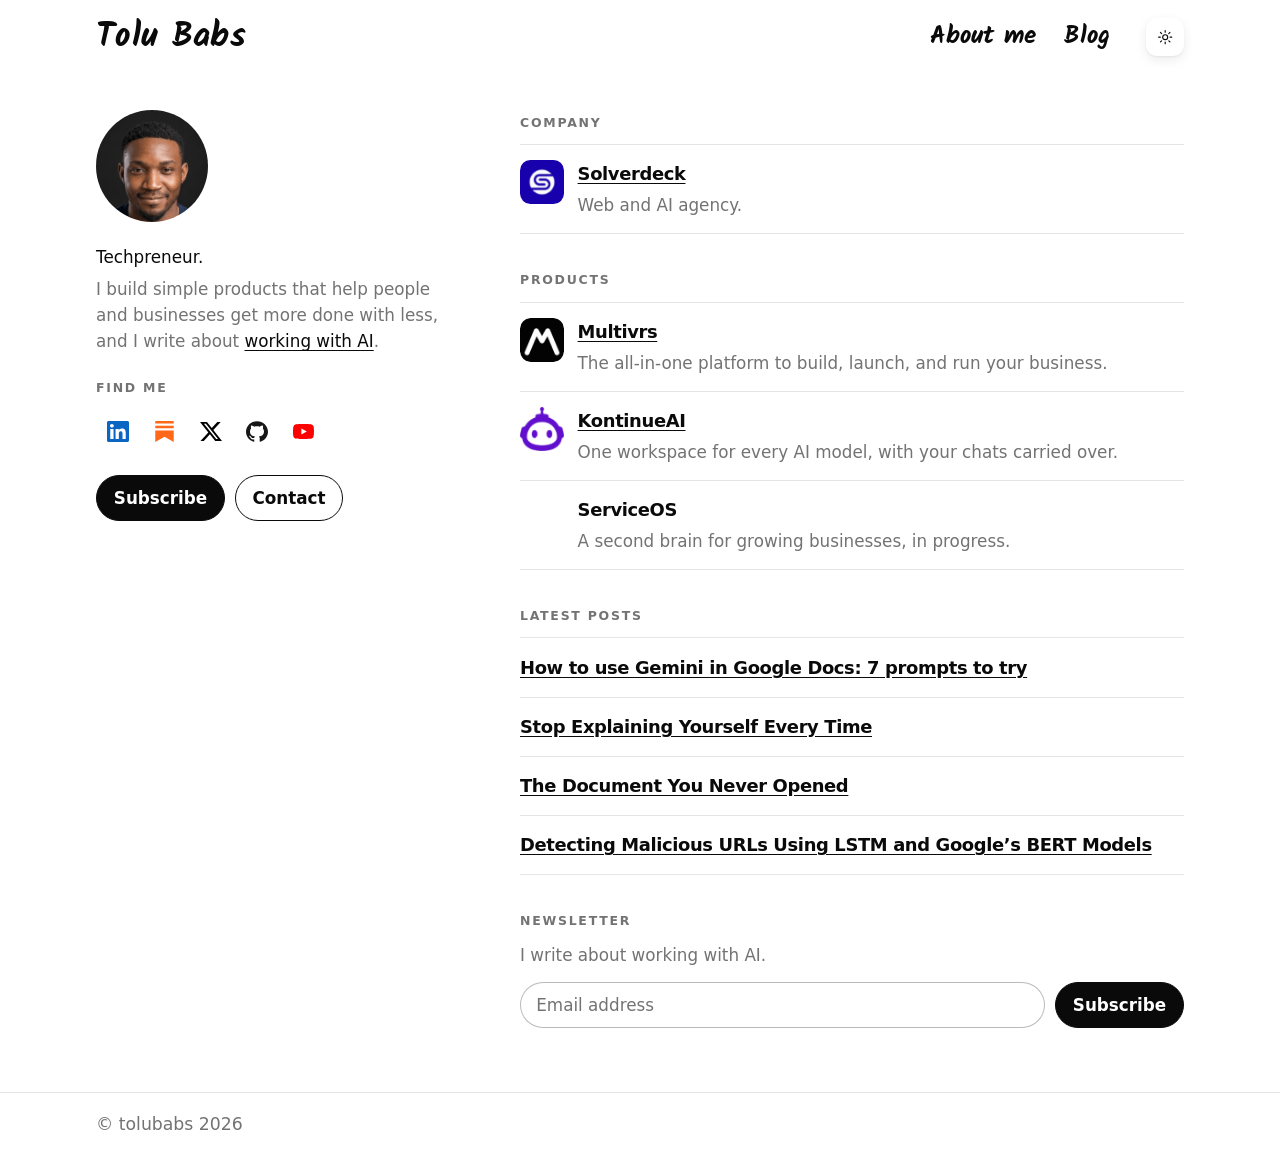
<file: index.html>
<!DOCTYPE html>
<html lang="en-GB">
  <head>
    <meta charset="utf-8">
    <meta name="viewport" content="width=device-width, initial-scale=1">
    <title>Tolu Babs</title>
    <meta name="author" content="Toluwase Babalola">
    <meta name="color-scheme" content="light dark">
    <meta name="theme-color" content="#ffffff" media="(prefers-color-scheme: light)">
    <meta name="theme-color" content="#0a0a0a" media="(prefers-color-scheme: dark)">
    <link rel="canonical" href="https://thbabs.com/">
    <link rel="icon" href="/favicon.svg" type="image/svg+xml">
    <link rel="icon" href="/favicon-32.png" type="image/png" sizes="32x32">
    <link rel="apple-touch-icon" href="/apple-touch-icon.png">
    <meta property="og:title" content="Tolu Babs">
    <meta property="og:url" content="https://thbabs.com/">
    <meta property="og:type" content="website">
    <meta property="og:locale" content="en_GB">
    <meta name="twitter:title" content="Tolu Babs">
    <script>
      (function () {
        try {
          var stored = localStorage.getItem("theme");
          var theme = stored === "light" || stored === "dark"
            ? stored
            : (window.matchMedia("(prefers-color-scheme: dark)").matches ? "dark" : "light");
          document.documentElement.setAttribute("data-theme", theme);
        } catch (error) {}
      })();
    </script>
    <link rel="stylesheet" href="/styles.css">
    <script type="application/ld+json">
      {
        "@context": "https://schema.org",
        "@type": "Person",
        "name": "Toluwase Babalola",
        "alternateName": "Tolu Babs",
        "description": "Techpreneur",
        "url": "https://thbabs.com/",
        "image": "https://thbabs.com/avatar.png",
        "sameAs": [
          "https://github.com/thbabs",
          "https://www.linkedin.com/in/toluwasebabalola",
          "https://x.com/iamtolux",
          "https://tryworkwithai.substack.com/",
          "https://multivrs.space/",
          "https://kontinueai.com/",
          "https://www.solverdeck.com/"
        ]
      }
    </script>
  </head>
  <body>
    <a class="skip-link" href="#content">Skip to content</a>
    <header class="site-header">
      <a class="brand" href="/" aria-current="page">Tolu Babs</a>
      <div class="header-tools">
        <button type="button" class="menu-toggle" id="menu-toggle" aria-expanded="false" aria-controls="site-menu" aria-label="Open menu">
          <svg class="icon-open" viewBox="0 0 24 24" aria-hidden="true">
            <path fill="currentColor" d="M4 7h16v2H4V7zm0 4h16v2H4v-2zm0 4h16v2H4v-2z"/>
          </svg>
          <svg class="icon-close" viewBox="0 0 24 24" aria-hidden="true">
            <path fill="currentColor" d="M6.4 5 12 10.6 17.6 5 19 6.4 13.4 12 19 17.6 17.6 19 12 13.4 6.4 19 5 17.6 10.6 12 5 6.4z"/>
          </svg>
        </button>
        <nav id="site-menu" aria-label="Primary">
          <ul>
            <li><a href="/about/">About me</a></li>
            <li><a href="/blog/">Blog</a></li>
          </ul>
        </nav>
        <button type="button" class="theme-toggle" id="theme-toggle" aria-label="Switch colour theme">
          <svg class="icon-sun" viewBox="0 0 24 24" fill="none" stroke="currentColor" stroke-width="1.5" stroke-linecap="round" aria-hidden="true">
            <circle cx="12" cy="12" r="3.25"/>
            <path d="M12 3.5v2.1M12 18.4v2.1M3.5 12h2.1M18.4 12h2.1M5.8 5.8l1.5 1.5M16.7 16.7l1.5 1.5M18.2 5.8l-1.5 1.5M7.3 16.7l-1.5 1.5"/>
          </svg>
          <svg class="icon-moon" viewBox="0 0 24 24" fill="none" stroke="currentColor" stroke-width="1.5" stroke-linecap="round" stroke-linejoin="round" aria-hidden="true">
            <path d="M20 14.2A7.2 7.2 0 0 1 9.8 4 6.2 6.2 0 1 0 20 14.2z"/>
          </svg>
        </button>
      </div>
    </header>
    <main id="content" class="home">
      <div class="profile">
        <img class="avatar" src="/avatar.png" width="112" height="112" alt="Tolu Babs">
        <h1>Techpreneur.</h1>
        <p>I build simple products that help people and businesses get more done with less, and I write about <a href="https://tryworkwithai.substack.com/" target="_blank" rel="noopener">working with AI</a>.</p>
        <h2 id="find-heading">Find me</h2>
        <ul class="socials" aria-labelledby="find-heading">
          <li>
            <a rel="me noopener noreferrer" href="https://www.linkedin.com/in/toluwasebabalola" target="_blank" aria-label="LinkedIn">
              <img src="/assets/icons/linkedin.svg" width="22" height="22" alt="">
            </a>
          </li>
          <li>
            <a rel="me noopener noreferrer" href="https://tryworkwithai.substack.com/" target="_blank" aria-label="Substack">
              <img src="/assets/icons/substack.svg" width="22" height="22" alt="">
            </a>
          </li>
          <li>
            <a rel="me noopener noreferrer" href="https://x.com/iamtolux" target="_blank" aria-label="X">
              <img class="icon-x" src="/assets/icons/x.svg" width="22" height="22" alt="">
            </a>
          </li>
          <li>
            <a rel="me noopener noreferrer" href="https://github.com/thbabs" target="_blank" aria-label="GitHub">
              <img class="icon-github" src="/assets/icons/github.svg" width="22" height="22" alt="">
            </a>
          </li>
          <li>
            <a data-youtube rel="me noopener noreferrer" href="https://www.youtube.com/@thbabs_yt" target="_blank" aria-label="YouTube">
              <img src="/assets/icons/youtube.svg" width="22" height="22" alt="">
            </a>
          </li>
        </ul>
        <div class="actions">
          <a class="button" href="https://tryworkwithai.substack.com/subscribe">Subscribe</a>
          <a class="button button-secondary" href="mailto:tolubabs@solverdeck.com">Contact</a>
        </div>
      </div>

      <div class="home-main">
        <section aria-labelledby="company-heading">
          <h2 id="company-heading">Company</h2>
          <ul class="products">
            <li class="product">
              <img class="logo" src="/assets/logos/solverdeck.png" width="44" height="44" alt="">
              <div>
                <h3><a href="https://www.solverdeck.com/">Solverdeck</a></h3>
                <p>Web and AI agency.</p>
              </div>
            </li>
          </ul>
        </section>

        <section id="products" aria-labelledby="products-heading">
          <h2 id="products-heading">Products</h2>
          <ul class="products">
            <li class="product">
              <img class="logo" src="/assets/logos/multivrs.png" width="44" height="44" alt="">
              <div>
                <h3><a href="https://multivrs.space/">Multivrs</a></h3>
                <p>The all-in-one platform to build, launch, and run your business.</p>
              </div>
            </li>
            <li class="product">
              <img class="logo" src="/assets/logos/kontinueai.png" width="44" height="44" alt="">
              <div>
                <h3><a href="https://kontinueai.com/">KontinueAI</a></h3>
                <p>One workspace for every AI model, with your chats carried over.</p>
              </div>
            </li>
            <li class="product product-plain">
              <div>
                <h3>ServiceOS</h3>
                <p>A second brain for growing businesses, in progress.</p>
              </div>
            </li>
          </ul>
        </section>

        <section aria-labelledby="latest-heading">
          <h2 id="latest-heading">Latest posts</h2>
          <ul class="products latest">
            <li class="product">
              <h3><a href="https://tryworkwithai.substack.com/p/how-to-use-gemini-in-google-docs">How to use Gemini in Google Docs: 7 prompts to try</a></h3>
            </li>
            <li class="product">
              <h3><a href="https://tryworkwithai.substack.com/p/stop-explaining-yourself-every-time">Stop Explaining Yourself Every Time</a></h3>
            </li>
            <li class="product">
              <h3><a href="https://tryworkwithai.substack.com/p/how-to-summarise-a-pdf-with-chatgpt">The Document You Never Opened</a></h3>
            </li>
            <li class="product">
              <h3><a href="https://towardsdatascience.com/detecting-malicious-urls-using-lstm-and-googles-bert-models/">Detecting Malicious URLs Using LSTM and Google’s BERT Models</a></h3>
            </li>
          </ul>
        </section>

        <section class="newsletter" aria-labelledby="newsletter-heading">
          <h2 id="newsletter-heading">Newsletter</h2>
          <p>I write about working with AI.</p>
          <form class="newsletter-form" action="https://tryworkwithai.substack.com/subscribe" method="get" target="_blank" rel="noopener noreferrer">
            <label class="sr-only" for="newsletter-email">Email</label>
            <input id="newsletter-email" name="email" type="email" required autocomplete="email" inputmode="email" placeholder="Email address">
            <button class="button" type="submit">Subscribe</button>
          </form>
        </section>

      </div>
    </main>
    <footer class="site-footer">
      <p>© tolubabs 2026</p>
    </footer>
    <script src="/site.js"></script>
    <script src="/theme.js"></script>
  </body>
</html>
</file>
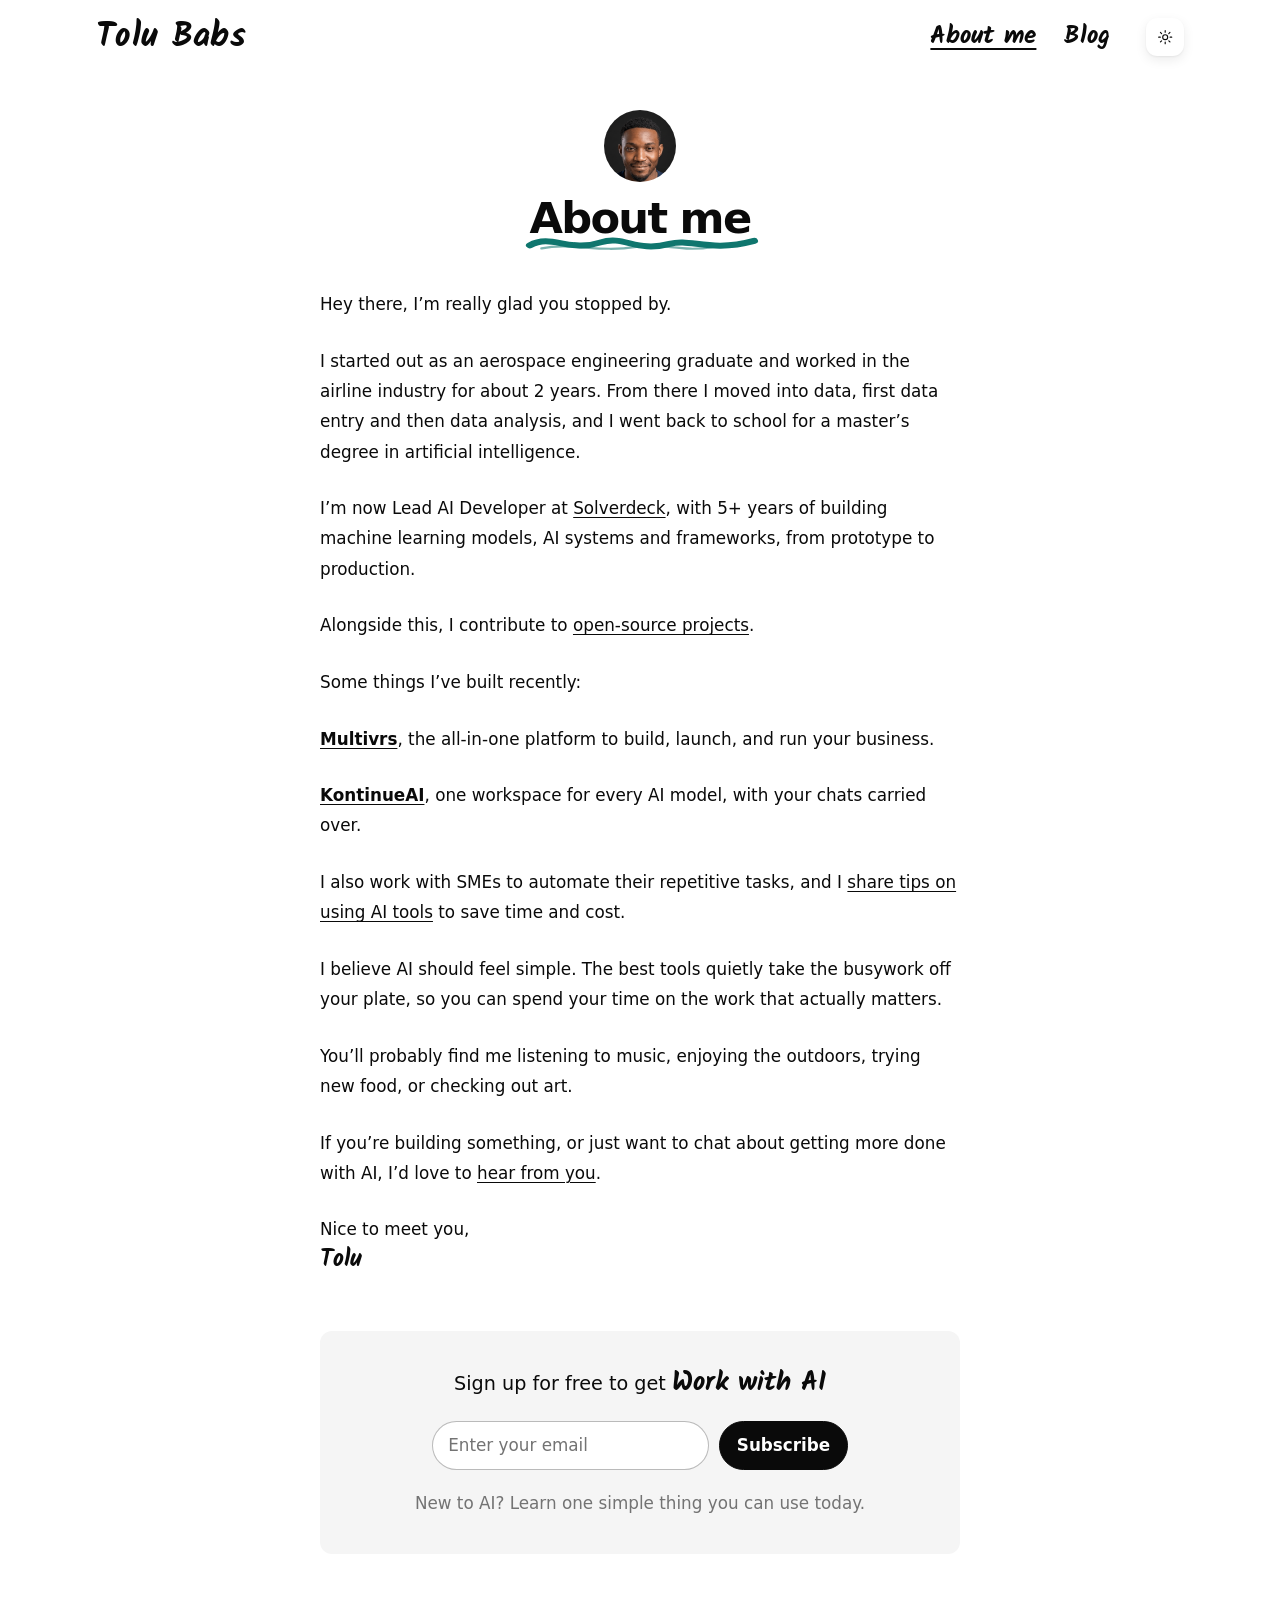
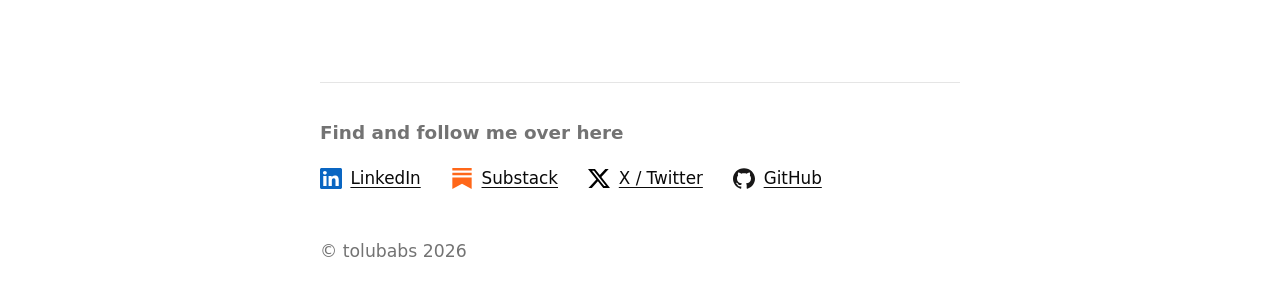
<file: about/index.html>
<!DOCTYPE html>
<html lang="en-GB">
  <head>
    <meta charset="utf-8">
    <meta name="viewport" content="width=device-width, initial-scale=1">
    <title>About me · Tolu Babs</title>
    <meta name="author" content="Toluwase Babalola">
    <meta name="color-scheme" content="light dark">
    <meta name="theme-color" content="#ffffff" media="(prefers-color-scheme: light)">
    <meta name="theme-color" content="#0a0a0a" media="(prefers-color-scheme: dark)">
    <link rel="canonical" href="https://thbabs.com/about/">
    <link rel="icon" href="/favicon.svg" type="image/svg+xml">
    <link rel="icon" href="/favicon-32.png" type="image/png" sizes="32x32">
    <link rel="apple-touch-icon" href="/apple-touch-icon.png">
    <meta property="og:title" content="About me · Tolu Babs">
    <meta property="og:url" content="https://thbabs.com/about/">
    <meta property="og:type" content="profile">
    <meta property="og:locale" content="en_GB">
    <meta name="twitter:title" content="About me · Tolu Babs">
    <script>
      (function () {
        try {
          var stored = localStorage.getItem("theme");
          var theme = stored === "light" || stored === "dark"
            ? stored
            : (window.matchMedia("(prefers-color-scheme: dark)").matches ? "dark" : "light");
          document.documentElement.setAttribute("data-theme", theme);
        } catch (error) {}
      })();
    </script>
    <link rel="stylesheet" href="/styles.css">
  </head>
  <body>
    <a class="skip-link" href="#content">Skip to content</a>
    <header class="site-header">
      <a class="brand" href="/">Tolu Babs</a>
      <div class="header-tools">
        <button type="button" class="menu-toggle" id="menu-toggle" aria-expanded="false" aria-controls="site-menu" aria-label="Open menu">
          <svg class="icon-open" viewBox="0 0 24 24" aria-hidden="true">
            <path fill="currentColor" d="M4 7h16v2H4V7zm0 4h16v2H4v-2zm0 4h16v2H4v-2z"/>
          </svg>
          <svg class="icon-close" viewBox="0 0 24 24" aria-hidden="true">
            <path fill="currentColor" d="M6.4 5 12 10.6 17.6 5 19 6.4 13.4 12 19 17.6 17.6 19 12 13.4 6.4 19 5 17.6 10.6 12 5 6.4z"/>
          </svg>
        </button>
        <nav id="site-menu" aria-label="Primary">
          <ul>
            <li><a href="/about/" aria-current="page">About me</a></li>
            <li><a href="/blog/">Blog</a></li>
          </ul>
        </nav>
        <button type="button" class="theme-toggle" id="theme-toggle" aria-label="Switch colour theme">
          <svg class="icon-sun" viewBox="0 0 24 24" fill="none" stroke="currentColor" stroke-width="1.5" stroke-linecap="round" aria-hidden="true">
            <circle cx="12" cy="12" r="3.25"/>
            <path d="M12 3.5v2.1M12 18.4v2.1M3.5 12h2.1M18.4 12h2.1M5.8 5.8l1.5 1.5M16.7 16.7l1.5 1.5M18.2 5.8l-1.5 1.5M7.3 16.7l-1.5 1.5"/>
          </svg>
          <svg class="icon-moon" viewBox="0 0 24 24" fill="none" stroke="currentColor" stroke-width="1.5" stroke-linecap="round" stroke-linejoin="round" aria-hidden="true">
            <path d="M20 14.2A7.2 7.2 0 0 1 9.8 4 6.2 6.2 0 1 0 20 14.2z"/>
          </svg>
        </button>
      </div>
    </header>
    <main id="content" class="about">
      <div class="about-head">
        <img class="avatar" src="/avatar.png" width="72" height="72" alt="Tolu Babs">
        <h1>
          <span class="mark">About me<svg class="swoosh" viewBox="0 0 240 36" preserveAspectRatio="none" aria-hidden="true"><path d="M6 22c22-16 40 10 72-4 24-10 36 14 70 2 22-8 40 12 86-4" fill="none" stroke="currentColor" stroke-width="8" stroke-linecap="round"/><path d="M18 26c30-8 58 6 96-2 28-6 46 8 78 0" fill="none" stroke="currentColor" stroke-width="3" stroke-linecap="round" opacity="0.55"/></svg></span>
        </h1>
      </div>
      <p>Hey there, I’m really glad you stopped by.</p>
      <p>I started out as an aerospace engineering graduate and worked in the airline industry for about 2 years. From there I moved into data, first data entry and then data analysis, and I went back to school for a master’s degree in artificial intelligence.</p>
      <p>I’m now Lead AI Developer at <a href="https://solverdeck.com">Solverdeck</a>, with 5+ years of building machine learning models, AI systems and frameworks, from prototype to production.</p>
      <p>Alongside this, I contribute to <a href="https://github.com/search?q=author%3Athbabs+is%3Apr+-user%3Athbabs&amp;type=pullrequests">open-source projects</a>.</p>
      <p>Some things I’ve built recently:</p>
      <p><a href="https://multivrs.space/"><strong>Multivrs</strong></a>, the all-in-one platform to build, launch, and run your business.</p>
      <p><a href="https://kontinueai.com/"><strong>KontinueAI</strong></a>, one workspace for every AI model, with your chats carried over.</p>
      <p>I also work with SMEs to automate their repetitive tasks, and I <a href="https://tryworkwithai.substack.com/" target="_blank" rel="noopener">share tips on using AI tools</a> to save time and cost.</p>
      <p>I believe AI should feel simple. The best tools quietly take the busywork off your plate, so you can spend your time on the work that actually matters.</p>
      <p>You’ll probably find me listening to music, enjoying the outdoors, trying new food, or checking out art.</p>
      <p>If you’re building something, or just want to chat about getting more done with AI, I’d love to <a href="mailto:tolubabs@solverdeck.com">hear from you</a>.</p>
      <p class="signoff">Nice to meet you,<br><span class="signoff-name">Tolu</span></p>
      <section class="about-subscribe" aria-labelledby="about-subscribe-heading">
        <h2 id="about-subscribe-heading">Sign up for free to get <span class="subscribe-brand">Work with AI</span></h2>
        <form class="newsletter-form" action="https://tryworkwithai.substack.com/subscribe" method="get" target="_blank" rel="noopener noreferrer">
          <label class="sr-only" for="about-newsletter-email">Email</label>
          <input id="about-newsletter-email" name="email" type="email" required autocomplete="email" inputmode="email" placeholder="Enter your email">
          <button class="button" type="submit">Subscribe</button>
        </form>
        <p>New to AI? Learn one simple thing you can use today.</p>
      </section>
    </main>
    <footer class="site-footer about-footer">
      <section class="follow" aria-labelledby="follow-heading">
        <h2 id="follow-heading">Find and follow me over here</h2>
        <ul class="follow-links">
          <li>
            <a rel="me noopener noreferrer" href="https://www.linkedin.com/in/toluwasebabalola" target="_blank">
              <img src="/assets/icons/linkedin.svg" width="22" height="22" alt="">
              <span>LinkedIn</span>
            </a>
          </li>
          <li>
            <a rel="me noopener noreferrer" href="https://tryworkwithai.substack.com/" target="_blank">
              <img src="/assets/icons/substack.svg" width="22" height="22" alt="">
              <span>Substack</span>
            </a>
          </li>
          <li>
            <a rel="me noopener noreferrer" href="https://x.com/iamtolux" target="_blank">
              <img class="icon-x" src="/assets/icons/x.svg" width="22" height="22" alt="">
              <span>X / Twitter</span>
            </a>
          </li>
          <li>
            <a rel="me noopener noreferrer" href="https://github.com/thbabs" target="_blank">
              <img class="icon-github" src="/assets/icons/github.svg" width="22" height="22" alt="">
              <span>GitHub</span>
            </a>
          </li>
        </ul>
      </section>
      <p>© tolubabs 2026</p>
    </footer>
    <script src="/site.js"></script>
    <script src="/theme.js"></script>
  </body>
</html>
</file>
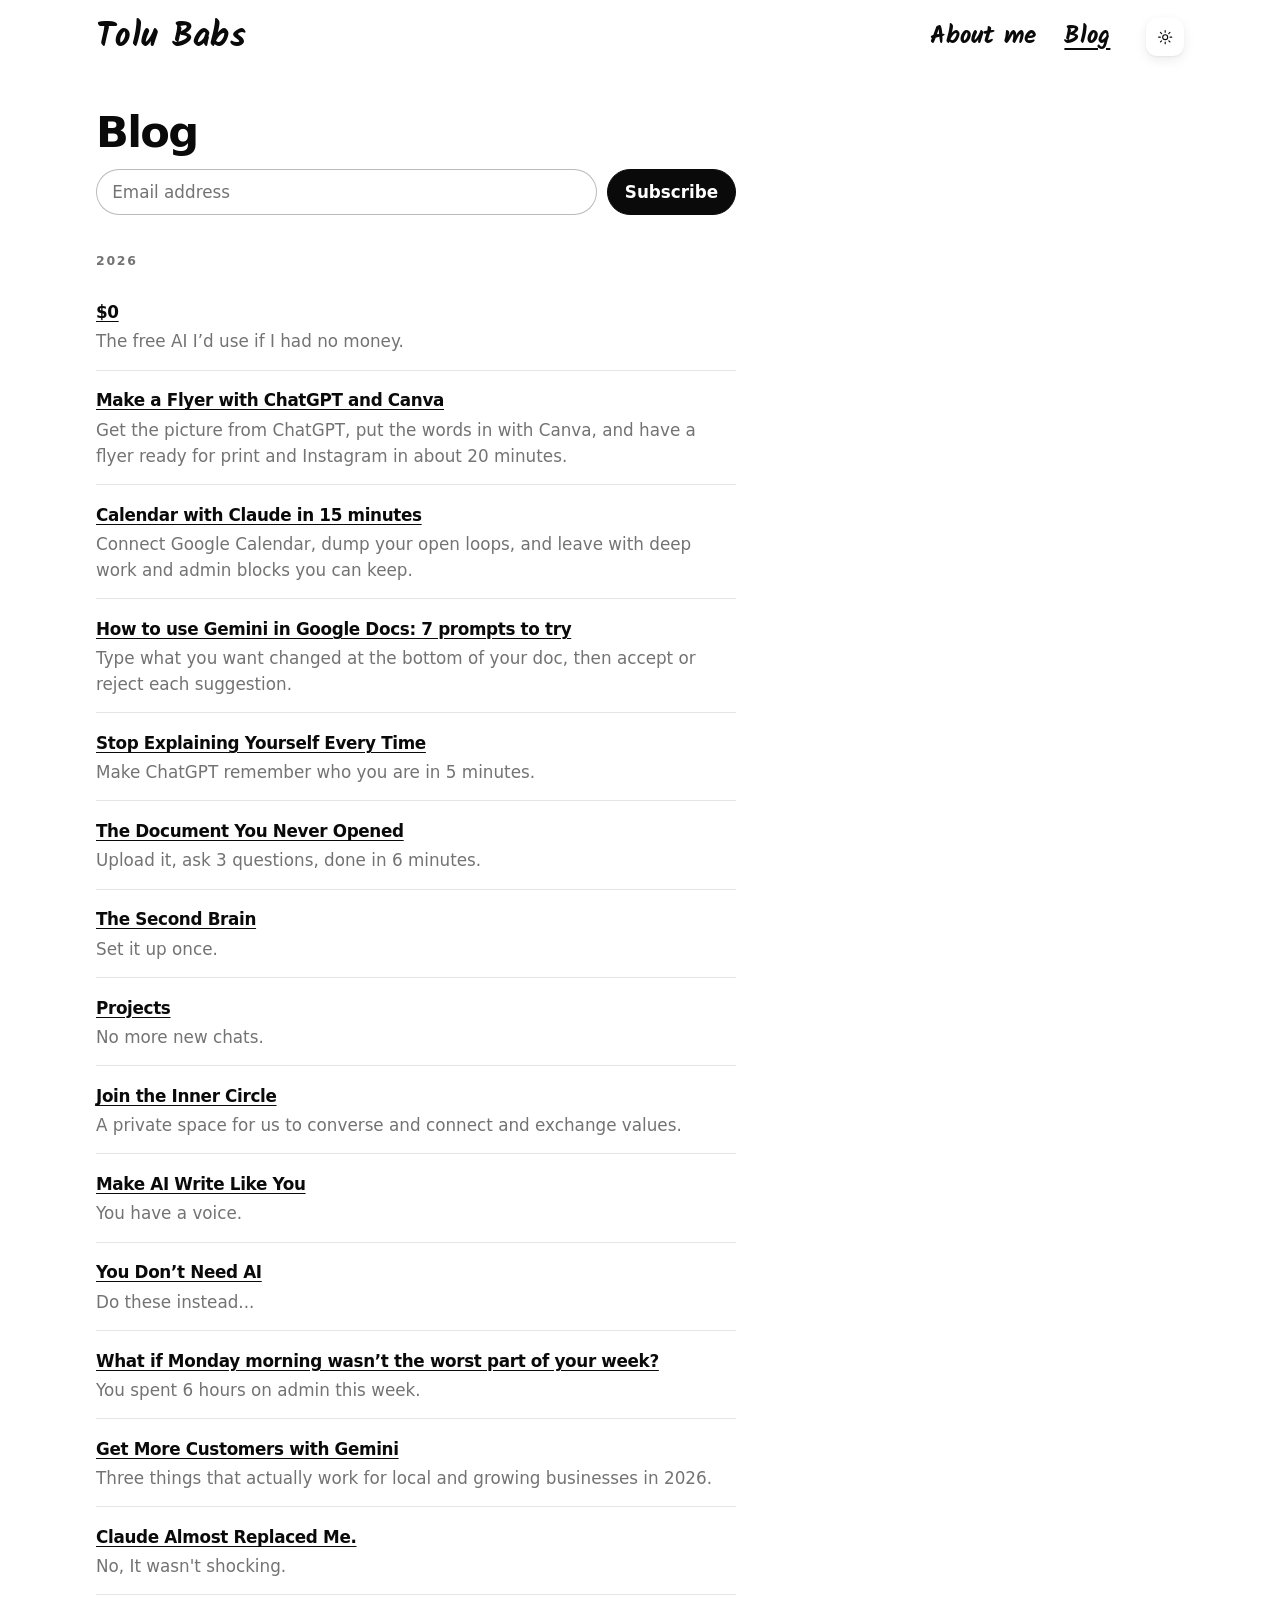
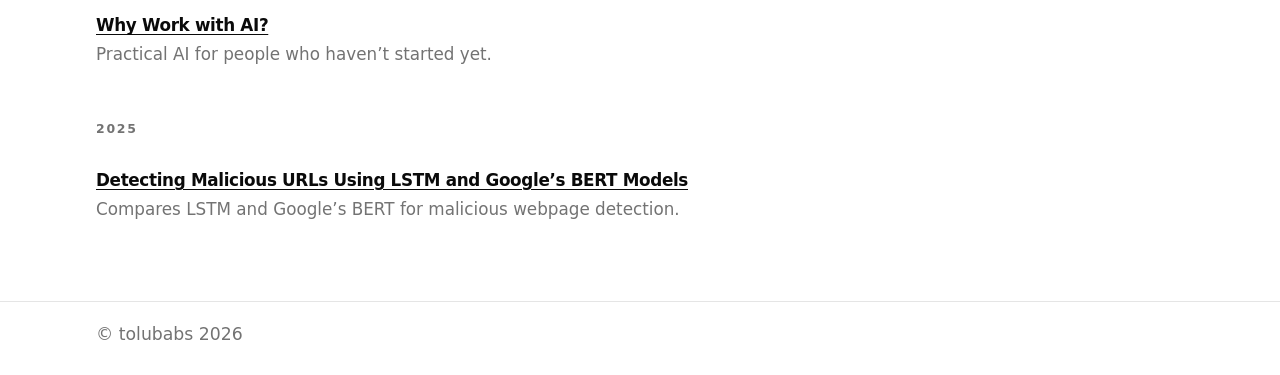
<file: blog/index.html>
<!DOCTYPE html>
<html lang="en-GB">
  <head>
    <meta charset="utf-8">
    <meta name="viewport" content="width=device-width, initial-scale=1">
    <title>Blog · Tolu Babs</title>
    <meta name="author" content="Toluwase Babalola">
    <meta name="color-scheme" content="light dark">
    <meta name="theme-color" content="#ffffff" media="(prefers-color-scheme: light)">
    <meta name="theme-color" content="#0a0a0a" media="(prefers-color-scheme: dark)">
    <link rel="canonical" href="https://thbabs.com/blog/">
    <link rel="icon" href="/favicon.svg" type="image/svg+xml">
    <link rel="icon" href="/favicon-32.png" type="image/png" sizes="32x32">
    <link rel="apple-touch-icon" href="/apple-touch-icon.png">
    <meta property="og:title" content="Blog · Tolu Babs">
    <meta property="og:url" content="https://thbabs.com/blog/">
    <meta property="og:type" content="website">
    <meta property="og:locale" content="en_GB">
    <meta name="twitter:title" content="Blog · Tolu Babs">
    <script>
      (function () {
        try {
          var stored = localStorage.getItem("theme");
          var theme = stored === "light" || stored === "dark"
            ? stored
            : (window.matchMedia("(prefers-color-scheme: dark)").matches ? "dark" : "light");
          document.documentElement.setAttribute("data-theme", theme);
        } catch (error) {}
      })();
    </script>
    <link rel="stylesheet" href="/styles.css">
  </head>
  <body>
    <a class="skip-link" href="#content">Skip to content</a>
    <header class="site-header">
      <a class="brand" href="/">Tolu Babs</a>
      <div class="header-tools">
        <button type="button" class="menu-toggle" id="menu-toggle" aria-expanded="false" aria-controls="site-menu" aria-label="Open menu">
          <svg class="icon-open" viewBox="0 0 24 24" aria-hidden="true">
            <path fill="currentColor" d="M4 7h16v2H4V7zm0 4h16v2H4v-2zm0 4h16v2H4v-2z"/>
          </svg>
          <svg class="icon-close" viewBox="0 0 24 24" aria-hidden="true">
            <path fill="currentColor" d="M6.4 5 12 10.6 17.6 5 19 6.4 13.4 12 19 17.6 17.6 19 12 13.4 6.4 19 5 17.6 10.6 12 5 6.4z"/>
          </svg>
        </button>
        <nav id="site-menu" aria-label="Primary">
          <ul>
            <li><a href="/about/">About me</a></li>
            <li><a href="/blog/" aria-current="page">Blog</a></li>
          </ul>
        </nav>
        <button type="button" class="theme-toggle" id="theme-toggle" aria-label="Switch colour theme">
          <svg class="icon-sun" viewBox="0 0 24 24" fill="none" stroke="currentColor" stroke-width="1.5" stroke-linecap="round" aria-hidden="true">
            <circle cx="12" cy="12" r="3.25"/>
            <path d="M12 3.5v2.1M12 18.4v2.1M3.5 12h2.1M18.4 12h2.1M5.8 5.8l1.5 1.5M16.7 16.7l1.5 1.5M18.2 5.8l-1.5 1.5M7.3 16.7l-1.5 1.5"/>
          </svg>
          <svg class="icon-moon" viewBox="0 0 24 24" fill="none" stroke="currentColor" stroke-width="1.5" stroke-linecap="round" stroke-linejoin="round" aria-hidden="true">
            <path d="M20 14.2A7.2 7.2 0 0 1 9.8 4 6.2 6.2 0 1 0 20 14.2z"/>
          </svg>
        </button>
      </div>
    </header>
    <main id="content" class="page">
      <h1>Blog</h1>
      <form class="newsletter-form" action="https://tryworkwithai.substack.com/subscribe" method="get" target="_blank" rel="noopener noreferrer">
        <label class="sr-only" for="newsletter-email">Email</label>
        <input id="newsletter-email" name="email" type="email" required autocomplete="email" inputmode="email" placeholder="Email address">
        <button class="button" type="submit">Subscribe</button>
      </form>

      <h2>2026</h2>
      <ul class="posts">
        <li>
          <h3><a href="https://tryworkwithai.substack.com/p/0" target="_blank" rel="noopener noreferrer">$0</a></h3>
          <p>The free AI I’d use if I had no money.</p>
        </li>
        <li>
          <h3><a href="https://tryworkwithai.substack.com/p/make-a-flyer-with-chatgpt-and-canva" target="_blank" rel="noopener noreferrer">Make a Flyer with ChatGPT and Canva</a></h3>
          <p>Get the picture from ChatGPT, put the words in with Canva, and have a flyer ready for print and Instagram in about 20 minutes.</p>
        </li>
        <li>
          <h3><a href="https://tryworkwithai.substack.com/p/calendar-with-claude-in-15-minutes" target="_blank" rel="noopener noreferrer">Calendar with Claude in 15 minutes</a></h3>
          <p>Connect Google Calendar, dump your open loops, and leave with deep work and admin blocks you can keep.</p>
        </li>
        <li>
          <h3><a href="https://tryworkwithai.substack.com/p/how-to-use-gemini-in-google-docs" target="_blank" rel="noopener noreferrer">How to use Gemini in Google Docs: 7 prompts to try</a></h3>
          <p>Type what you want changed at the bottom of your doc, then accept or reject each suggestion.</p>
        </li>
        <li>
          <h3><a href="https://tryworkwithai.substack.com/p/stop-explaining-yourself-every-time" target="_blank" rel="noopener noreferrer">Stop Explaining Yourself Every Time</a></h3>
          <p>Make ChatGPT remember who you are in 5 minutes.</p>
        </li>
        <li>
          <h3><a href="https://tryworkwithai.substack.com/p/how-to-summarise-a-pdf-with-chatgpt" target="_blank" rel="noopener noreferrer">The Document You Never Opened</a></h3>
          <p>Upload it, ask 3 questions, done in 6 minutes.</p>
        </li>
        <li>
          <h3><a href="https://tryworkwithai.substack.com/p/the-second-brain" target="_blank" rel="noopener noreferrer">The Second Brain</a></h3>
          <p>Set it up once.</p>
        </li>
        <li>
          <h3><a href="https://tryworkwithai.substack.com/p/projects" target="_blank" rel="noopener noreferrer">Projects</a></h3>
          <p>No more new chats.</p>
        </li>
        <li>
          <h3><a href="https://tryworkwithai.substack.com/p/join-the-inner-circle" target="_blank" rel="noopener noreferrer">Join the Inner Circle</a></h3>
          <p>A private space for us to converse and connect and exchange values.</p>
        </li>
        <li>
          <h3><a href="https://tryworkwithai.substack.com/p/make-ai-write-like-you" target="_blank" rel="noopener noreferrer">Make AI Write Like You</a></h3>
          <p>You have a voice.</p>
        </li>
        <li>
          <h3><a href="https://tryworkwithai.substack.com/p/you-dont-need-ai" target="_blank" rel="noopener noreferrer">You Don’t Need AI</a></h3>
          <p>Do these instead...</p>
        </li>
        <li>
          <h3><a href="https://tryworkwithai.substack.com/p/what-if-monday-morning-wasnt-the" target="_blank" rel="noopener noreferrer">What if Monday morning wasn’t the worst part of your week?</a></h3>
          <p>You spent 6 hours on admin this week.</p>
        </li>
        <li>
          <h3><a href="https://tryworkwithai.substack.com/p/get-more-customers-with-gemini" target="_blank" rel="noopener noreferrer">Get More Customers with Gemini</a></h3>
          <p>Three things that actually work for local and growing businesses in 2026.</p>
        </li>
        <li>
          <h3><a href="https://tryworkwithai.substack.com/p/claude-almost-replaced-me" target="_blank" rel="noopener noreferrer">Claude Almost Replaced Me.</a></h3>
          <p>No, It wasn't shocking.</p>
        </li>
        <li>
          <h3><a href="https://tryworkwithai.substack.com/p/work-with-ai" target="_blank" rel="noopener noreferrer">Why Work with AI?</a></h3>
          <p>Practical AI for people who haven’t started yet.</p>
        </li>
      </ul>

      <h2>2025</h2>
      <ul class="posts">
        <li>
          <h3><a href="https://towardsdatascience.com/detecting-malicious-urls-using-lstm-and-googles-bert-models/" target="_blank" rel="noopener noreferrer">Detecting Malicious URLs Using LSTM and Google’s BERT Models</a></h3>
          <p>Compares LSTM and Google’s BERT for malicious webpage detection.</p>
        </li>
      </ul>
    </main>
    <footer class="site-footer">
      <p>© tolubabs 2026</p>
    </footer>
    <script src="/site.js"></script>
    <script src="/theme.js"></script>
  </body>
</html>
</file>
<file: styles.css>
:root {
  /* Site name and menu. Also considered: "Caveat Brush", "Permanent Marker". */
  --script: "Kalam", "Segoe UI", cursive;
  --bg: #fff;
  --fg: #0a0a0a;
  --muted: #737373;
  --line: #e5e5e5;
  --soft: #f5f5f5;
  --link: #2563eb;
  /* Substack publication accent, from --color_theme_accent. */
  --accent: #0f766e;
  --swoosh: var(--accent);
  color-scheme: light;
}

@media (prefers-color-scheme: dark) {
  :root:not([data-theme]) {
    --bg: #0a0a0a;
    --fg: #fafafa;
    --muted: #a1a1a1;
    --line: #ffffff1a;
    --soft: #171717;
    --link: #60a5fa;
    --accent: #0f766e;
    --swoosh: #5eead4;
    color-scheme: dark;
  }
}

:root[data-theme="dark"] {
  --bg: #0a0a0a;
  --fg: #fafafa;
  --muted: #a1a1a1;
  --line: #ffffff1a;
  --soft: #171717;
  --link: #60a5fa;
  --accent: #0f766e;
  --swoosh: #5eead4;
  color-scheme: dark;
}

:root[data-theme="light"] {
  --bg: #fff;
  --fg: #0a0a0a;
  --muted: #737373;
  --line: #e5e5e5;
  --soft: #f5f5f5;
  --link: #2563eb;
  --accent: #0f766e;
  --swoosh: var(--accent);
  color-scheme: light;
}

@font-face {
  font-family: "Kalam";
  font-style: normal;
  font-weight: 700;
  font-display: swap;
  src: url("/fonts/kalam-700.woff2") format("woff2");
}

*,
*::before,
*::after {
  box-sizing: border-box;
}

html {
  scroll-padding-top: 5.5rem;
}

body {
  margin: 0;
  background: var(--bg);
  color: var(--fg);
  font-family: "Segoe UI", system-ui, -apple-system, sans-serif;
  font-size: 1.05rem;
  line-height: 1.55;
}

img {
  max-width: 100%;
  height: auto;
}

a {
  color: var(--fg);
  text-underline-offset: 0.18em;
}

a:not(.button):not(.skip-link):not(.socials a) {
  transition: color 0.15s ease;
}

a:not(.button):not(.skip-link):not(.socials a):hover,
a:not(.button):not(.skip-link):not(.socials a):focus-visible {
  color: var(--link);
}

a:hover {
  text-decoration-thickness: 2px;
}

:focus-visible {
  outline: 2px solid var(--fg);
  outline-offset: 3px;
}

.skip-link {
  position: absolute;
  left: 0.75rem;
  top: 0;
  transform: translateY(-120%);
  background: var(--fg);
  color: var(--bg);
  padding: 0.45rem 0.7rem;
  z-index: 20;
  text-decoration: none;
}

.skip-link:focus {
  transform: none;
  top: 0.5rem;
}

.site-header {
  position: sticky;
  top: 0;
  z-index: 5;
  display: flex;
  align-items: center;
  justify-content: space-between;
  gap: 0.75rem 1.25rem;
  width: min(68rem, calc(100% - 3rem));
  margin: 0 auto;
  padding: 1.15rem 0;
  background: color-mix(in srgb, var(--bg) 92%, transparent);
}

.brand,
nav a {
  font-family: var(--script);
  font-weight: 700;
}

.brand {
  letter-spacing: 0.01em;
  text-decoration: none;
  font-size: 2.15rem;
  line-height: 1;
  color: var(--fg);
}

.header-tools {
  display: flex;
  align-items: center;
  gap: 2.25rem;
  margin-left: auto;
}

.menu-toggle {
  display: none;
  width: 2.4rem;
  height: 2.4rem;
  border-radius: 999px;
  border: 1px solid var(--line);
  background: var(--bg);
  color: var(--fg);
  place-items: center;
  cursor: pointer;
  padding: 0;
}

.menu-toggle svg {
  width: 1.2rem;
  height: 1.2rem;
}

.menu-toggle .icon-close {
  display: none;
}

.menu-toggle[aria-expanded="true"] .icon-open {
  display: none;
}

.menu-toggle[aria-expanded="true"] .icon-close {
  display: block;
}

nav ul {
  display: flex;
  gap: 1.75rem;
  list-style: none;
  margin: 0;
  padding: 0;
}

nav a {
  text-decoration: none;
  color: var(--fg);
  font-size: 1.55rem;
  line-height: 1;
}

nav a[aria-current="page"] {
  color: var(--fg);
  text-decoration: underline;
  text-decoration-thickness: 1.5px;
  text-underline-offset: 0.22em;
}

.theme-toggle {
  width: 2.35rem;
  height: 2.35rem;
  border: 0;
  border-radius: 0.7rem;
  background: #fff;
  color: #0a0a0a;
  box-shadow: 0 1px 2px rgba(10, 10, 10, 0.06), 0 4px 12px rgba(10, 10, 10, 0.08);
  display: grid;
  place-items: center;
  cursor: pointer;
  padding: 0;
}

:root[data-theme="dark"] .theme-toggle {
  background: #171717;
  color: #fafafa;
  box-shadow: 0 1px 2px rgba(0, 0, 0, 0.4), 0 4px 14px rgba(0, 0, 0, 0.35);
}

.theme-toggle svg {
  width: 1.15rem;
  height: 1.15rem;
}

.icon-sun,
.icon-moon {
  display: none;
}

:root[data-theme="light"] .icon-sun,
:root:not([data-theme]) .icon-sun {
  display: block;
}

:root[data-theme="dark"] .icon-moon {
  display: block;
}

@media (prefers-color-scheme: dark) {
  :root:not([data-theme]) .theme-toggle {
    background: #171717;
    color: #fafafa;
    box-shadow: 0 1px 2px rgba(0, 0, 0, 0.4), 0 4px 14px rgba(0, 0, 0, 0.35);
  }

  :root:not([data-theme]) .icon-sun {
    display: none;
  }

  :root:not([data-theme]) .icon-moon {
    display: block;
  }
}

main {
  width: min(40rem, calc(100% - 3rem));
  margin: 0 auto;
  padding: 2.25rem 0 4rem;
  animation: rise 0.45s ease both;
}

main.home,
main.page {
  width: min(68rem, calc(100% - 3rem));
}

main.home {
  display: grid;
  grid-template-columns: minmax(16rem, 22rem) minmax(0, 1fr);
  column-gap: 4.5rem;
  align-items: start;
}

main.page > * {
  max-width: 40rem;
}

@keyframes rise {
  from {
    opacity: 0;
    transform: translateY(8px);
  }

  to {
    opacity: 1;
    transform: none;
  }
}

h1 {
  margin: 0 0 0.45rem;
  font-size: clamp(2rem, 6vw, 2.7rem);
  line-height: 1.05;
  letter-spacing: -0.04em;
  font-weight: 700;
}

h2 {
  margin: 2.25rem 0 0.75rem;
  font-size: 0.78rem;
  letter-spacing: 0.14em;
  text-transform: uppercase;
  color: var(--muted);
  font-weight: 700;
}

.lede {
  margin: 0;
  font-size: 1.12rem;
}

.profile h1 {
  margin: 1rem 0 0.35rem;
  font-size: 1.05rem;
  font-weight: 400;
  letter-spacing: 0;
  line-height: 1.5;
}

.profile p {
  margin: 0;
  color: var(--muted);
}

.profile p a {
  color: var(--fg);
  text-decoration: underline;
  text-underline-offset: 0.18em;
}

.profile h2 {
  margin-top: 1.5rem;
}

.home-main > section:first-child h2 {
  margin-top: 0.15rem;
}

.avatar {
  width: 7rem;
  height: 7rem;
  border-radius: 50%;
  object-fit: cover;
  flex: none;
}

main.about {
  width: min(40rem, calc(100% - 3rem));
  line-height: 1.8;
}

main.about p {
  margin: 0 0 1.65rem;
}

main.about p:last-child {
  margin-bottom: 0;
}

.signoff-name {
  display: inline-block;
  font-family: var(--script);
  font-weight: 700;
  font-size: 1.5rem;
  line-height: 1.15;
}

.about-subscribe {
  margin: 3.5rem 0 0;
  padding: 2.25rem 2rem;
  background: var(--soft);
  border-radius: 0.75rem;
  text-align: center;
}

.about-subscribe h2 {
  margin: 0;
  font-size: 1.2rem;
  font-weight: 400;
  letter-spacing: 0;
  text-transform: none;
  color: var(--fg);
}

.subscribe-brand {
  font-family: var(--script);
  font-weight: 700;
  font-size: 1.7rem;
  line-height: 1;
}

.about-subscribe .newsletter-form {
  max-width: 26rem;
  margin: 1.2rem auto 0;
}

main.about .about-subscribe p {
  max-width: 30rem;
  margin: 1.1rem auto 0;
  color: var(--muted);
}

.about-head {
  display: flex;
  flex-direction: column;
  align-items: center;
  gap: 0.85rem;
  margin-bottom: 2.4rem;
  text-align: center;
}

.about-head .avatar {
  width: 4.5rem;
  height: 4.5rem;
}

.about-head h1 {
  margin: 0;
}

.mark {
  position: relative;
  display: inline-block;
  padding-bottom: 0.22em;
}

.swoosh {
  position: absolute;
  left: -0.12em;
  width: calc(100% + 0.35em);
  height: 0.62em;
  bottom: -0.12em;
  color: var(--swoosh);
  overflow: visible;
  pointer-events: none;
}

.socials {
  display: flex;
  flex-wrap: wrap;
  gap: 0.15rem;
  list-style: none;
  margin: 0.15rem 0 0;
  padding: 0;
}

.socials a {
  display: grid;
  place-items: center;
  width: 2.75rem;
  height: 2.75rem;
  text-decoration: none;
  color: var(--fg);
  border-radius: 999px;
}

.socials img,
.icon-mail {
  width: 1.35rem;
  height: 1.35rem;
}

:root[data-theme="dark"] .icon-x,
:root[data-theme="dark"] .icon-github {
  filter: invert(1);
}

.newsletter p {
  margin: 0;
  color: var(--muted);
}

.newsletter-form {
  display: flex;
  align-items: center;
  gap: 0.6rem;
  margin-top: 0.85rem;
}

.newsletter-form input {
  flex: 1;
  min-width: 0;
  font: inherit;
  color: var(--fg);
  background: var(--bg);
  border: 1px solid color-mix(in srgb, var(--fg) 28%, transparent);
  border-radius: 999px;
  padding: 0.55rem 0.95rem;
}

.newsletter-form input::placeholder {
  color: var(--muted);
}

.newsletter-form .button {
  margin-top: 0;
  cursor: pointer;
  font: inherit;
  font-weight: 700;
}

.sr-only {
  position: absolute;
  width: 1px;
  height: 1px;
  padding: 0;
  margin: -1px;
  overflow: hidden;
  clip: rect(0, 0, 0, 0);
  white-space: nowrap;
  border: 0;
}

.actions {
  display: flex;
  flex-wrap: wrap;
  gap: 0.6rem;
  margin-top: 1.35rem;
}

.button {
  display: inline-block;
  margin-top: 1.35rem;
  background: var(--fg);
  color: var(--bg);
  text-decoration: none;
  font-weight: 700;
  border-radius: 999px;
  border: 1px solid var(--fg);
  padding: 0.55rem 1.05rem;
  transition: transform 0.18s ease;
}

.actions .button {
  margin-top: 0;
}

.button-secondary {
  background: transparent;
  color: var(--fg);
}

.button:hover {
  transform: translateY(-2px);
  text-decoration: none;
}

.products {
  list-style: none;
  margin: 0;
  padding: 0;
}

.product {
  display: grid;
  grid-template-columns: 2.75rem 1fr;
  gap: 0.85rem;
  align-items: start;
  padding: 0.95rem 0;
  border-top: 1px solid var(--line);
  transition: transform 0.18s ease;
}

.product:last-child {
  border-bottom: 1px solid var(--line);
}

.latest .product {
  grid-template-columns: 1fr;
}

.product-plain > div {
  grid-column: 2;
}

.product:hover {
  transform: translateY(-2px);
}

.product h3 {
  margin: 0;
  font-size: 1.12rem;
  letter-spacing: -0.02em;
}

.product h3 a {
  color: inherit;
}

.product p {
  margin: 0.25rem 0 0;
  color: var(--muted);
}

.product p + p {
  margin-top: 0.55rem;
}

.logo {
  width: 2.75rem;
  height: 2.75rem;
  border-radius: 0.65rem;
  object-fit: cover;
  background: #fff;
}

.links {
  margin: 1rem 0 0;
  padding-left: 1.1rem;
}

.links li + li {
  margin-top: 0.35rem;
}

.posts {
  list-style: none;
  margin: 0;
  padding: 0;
}

.posts li {
  padding: 0.95rem 0;
}

.posts li + li {
  border-top: 1px solid var(--line);
}

.posts h3 {
  margin: 0.1rem 0 0.2rem;
  font-size: 1.05rem;
  letter-spacing: -0.02em;
}

.posts p {
  margin: 0;
  color: var(--muted);
}

.meta {
  color: var(--muted);
  font-size: 0.92rem;
}

.site-footer {
  border-top: 1px solid var(--line);
  padding: 1.15rem 0 1.75rem;
}

.site-footer p {
  width: min(68rem, calc(100% - 3rem));
  margin: 0 auto;
  color: var(--muted);
  font-size: 1.08rem;
}

.about-footer {
  width: min(40rem, calc(100% - 3rem));
  margin: 4rem auto 0;
  padding: 2.25rem 0 2rem;
}

.follow h2 {
  margin: 0;
  font-size: 1.15rem;
  font-weight: 700;
  letter-spacing: 0;
  text-transform: none;
  color: var(--muted);
}

.follow-links {
  display: flex;
  flex-wrap: wrap;
  gap: 0.9rem 1.9rem;
  list-style: none;
  margin: 1.1rem 0 2.6rem;
  padding: 0;
}

.follow-links a {
  display: inline-flex;
  align-items: center;
  gap: 0.55rem;
  color: var(--fg);
  text-decoration: underline;
  text-underline-offset: 0.2em;
}

.follow-links img {
  width: 1.35rem;
  height: 1.35rem;
}

.site-footer.about-footer p {
  width: auto;
  margin: 0;
}

@media (max-width: 52rem) {
  main.home {
    grid-template-columns: 1fr;
    row-gap: 2.25rem;
  }
}

@media (max-width: 40rem) {
  .brand {
    font-size: 1.85rem;
  }

  .menu-toggle {
    display: grid;
  }

  .header-tools {
    gap: 0.55rem;
  }

  #site-menu {
    display: none;
    position: absolute;
    top: 100%;
    left: 0;
    right: 0;
    background: var(--bg);
    border-bottom: 1px solid var(--line);
    padding: 0.35rem 0 1rem;
  }

  #site-menu.is-open {
    display: block;
  }

  #site-menu ul {
    flex-direction: column;
    align-items: flex-start;
    gap: 0.85rem;
  }

  #site-menu a {
    font-size: 1.15rem;
  }

  .newsletter-form {
    flex-direction: column;
    align-items: stretch;
  }
}

@media (prefers-reduced-motion: reduce) {
  *,
  *::before,
  *::after {
    animation: none !important;
    transition: none !important;
  }
}

@media (forced-colors: active) {
  .button,
  .theme-toggle {
    border: 1px solid ButtonText;
  }
}
</file>
